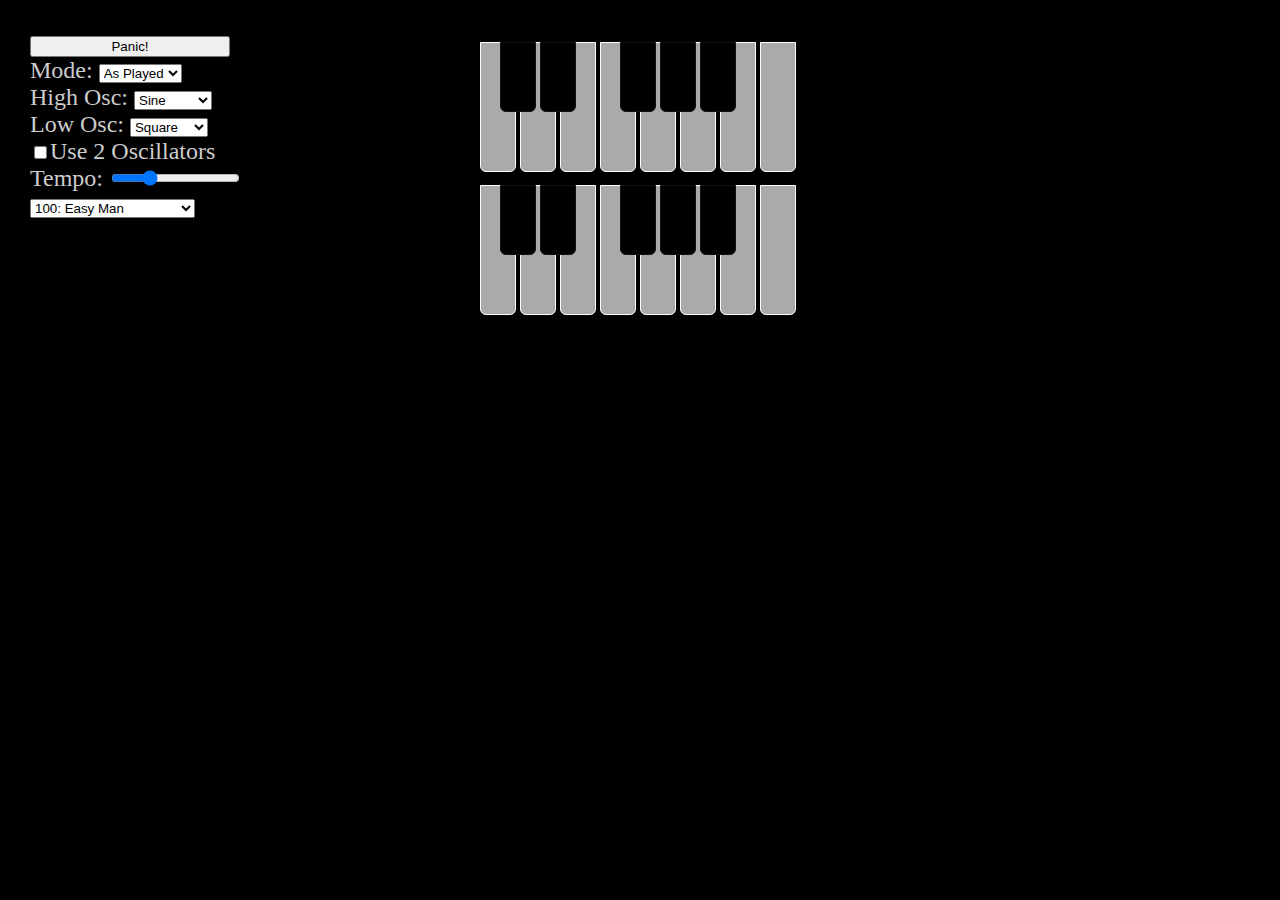
<file: RPG8/www/index.html>
<!DOCTYPE html>
<html>
    <head>
        <meta charset="utf-8">
        <meta name="viewport" content="initial-scale=1, maximum-scale=1, user-scalable=no, width=device-width">
        <link rel="stylesheet" href="index.css" />
    </head>
    <body>
        <div id="pianoPanel" class="contentWrap">
            <div class="keyRow">
                <div class="whiteKeyRow">
                    <div class="whiteKey key" data-notenumber="24"></div>
                    <div class="whiteKey key" data-notenumber="26"></div>
                    <div class="whiteKey key" data-notenumber="28"></div>
                    <div class="whiteKey key" data-notenumber="29"></div>
                    <div class="whiteKey key" data-notenumber="31"></div>
                    <div class="whiteKey key" data-notenumber="33"></div>
                    <div class="whiteKey key" data-notenumber="35"></div>
                    <div class="whiteKey key" data-notenumber="36"></div>
                </div>
                <div class="blackKeyRow">
                    <div class="blackKey key" data-notenumber="25"></div>
                    <div class="blackKey key" data-notenumber="27"></div>
                    <div class="spacer key"></div>
                    <div class="blackKey key" data-notenumber="30"></div>
                    <div class="blackKey key" data-notenumber="32"></div>
                    <div class="blackKey key" data-notenumber="34"></div>
                </div>
            </div>
            <div class="keyRow">
                <div class="whiteKeyRow">
                    <div class="whiteKey key" data-notenumber="12"></div>
                    <div class="whiteKey key" data-notenumber="14"></div>
                    <div class="whiteKey key" data-notenumber="16"></div>
                    <div class="whiteKey key" data-notenumber="17"></div>
                    <div class="whiteKey key" data-notenumber="19"></div>
                    <div class="whiteKey key" data-notenumber="21"></div>
                    <div class="whiteKey key" data-notenumber="23"></div>
                    <div class="whiteKey key" data-notenumber="24"></div>
                </div>
                <div class="blackKeyRow">
                    <div class="blackKey key" data-notenumber="13"></div>
                    <div class="blackKey key" data-notenumber="15"></div>
                    <div class="spacer key"></div>
                    <div class="blackKey key" data-notenumber="18"></div>
                    <div class="blackKey key" data-notenumber="20"></div>
                    <div class="blackKey key" data-notenumber="22"></div>
                </div>
            </div>

        </div>

        <div class='controls'>
            <input type="button" value="Panic!" id="btnPanic"/>
            <br/>
            <label for="arpMode">Mode:</label>
            <select id="arpMode">
                    <option value="0" selected>As Played</option>
                    <option value="1">Up</option>
                    <option value="2">Down</option>
                    <option value="3">Up Down</option>
            </select>
            <br/>
            <label for="osc1Wave">High Osc:</label>
            <select id="osc1Wave">
                    <option value="sine" selected>Sine</option>
                    <option value="square">Square</option>
                    <option value="triangle">Triangle</option>
                    <option value="sawtooth">Sawtooth</option>
            </select>
            <br/>
            <label for="osc2Wave">Low Osc:</label>
            <select id="osc2Wave">
                    <option value="sine">Sine</option>
                    <option value="square" selected>Square</option>
                    <option value="triangle">Triangle</option>
                    <option value="sawtooth">Sawtooth</option>
            </select>
            <br/>
            <input type="checkbox" id="cbUse2Osc">Use 2 Oscillators</input>
            <br/>
            <label for="rngTempo">Tempo:</label>
            <input type="range"  min="40" max="260" id="rngTempo" value="100"/>
            <br/>
            <select id="tempoSelect">
                <option value="40">40: Slow poke</option>
                <option value="80">80: We Jammin'</option>
                <option value="100" selected>100: Easy Man</option>
                <option value="140">140: Wub Wub</option>
                <option value="160">160: Are you crazy?</option>
                <option value="200">200: Clearly Hostile</option>
                <option value="260">260: You're on your own</option>
            </select>

        </div>
        <!--<script type="text/javascript" src="cordova.js"></script>-->


        <script type="text/javascript" src="index.js"></script>
    </body>
</html>
</file>
<file: RPG8/www/index.css>
body {
    background-color:black;
}

.contentWrap
{
    padding-top:2px;
    padding-bottom:2px;
    background-color:#000;
    height:320px;
    width:320px;
    margin:40px auto;
}

.key
{
    border:solid 1px #333;
    border-bottom-left-radius:6px;
    border-bottom-right-radius:6px;

    display:inline-block;

}

.keyRow
{
    position:relative;
    margin-bottom:12px;
}

.key.spacer
{
    width:36px;
    border:none 1px #CCC;
}

.whiteKeyRow
{
    left:0px;
    top:0px;
}

.blackKeyRow
{
    position:absolute;
    left:0px;
    top:0px;
    margin-left:20px;
}

#pianoPanel .whiteKey
{
    height:128px;
    color:#AAA;
    background-color:#aaa;
    text-align:center;

    vertical-align:text-bottom;

    width:34px;
    margin:0px 0px;
    padding:0px 0px;
    border:solid 1px #FFF;

}

#pianoPanel .whiteKey.hit
{
    background-color:#808;
}

#pianoPanel .blackKey
{
    width:34px;
    margin:0px 0px;
    height:68px;
    color:#666;
    background-color:#000;
    border:solid 1px #111;

}

#pianoPanel .blackKey.hit
{
    background-color:#808;
}

div.controls {
    color:#ccc;
    font-size:24px;
    position:absolute;
    top:30px;
    left:30px;
    /* background-color:Red; */
}

input[type=button] {
    width:200px;
}
</file>
